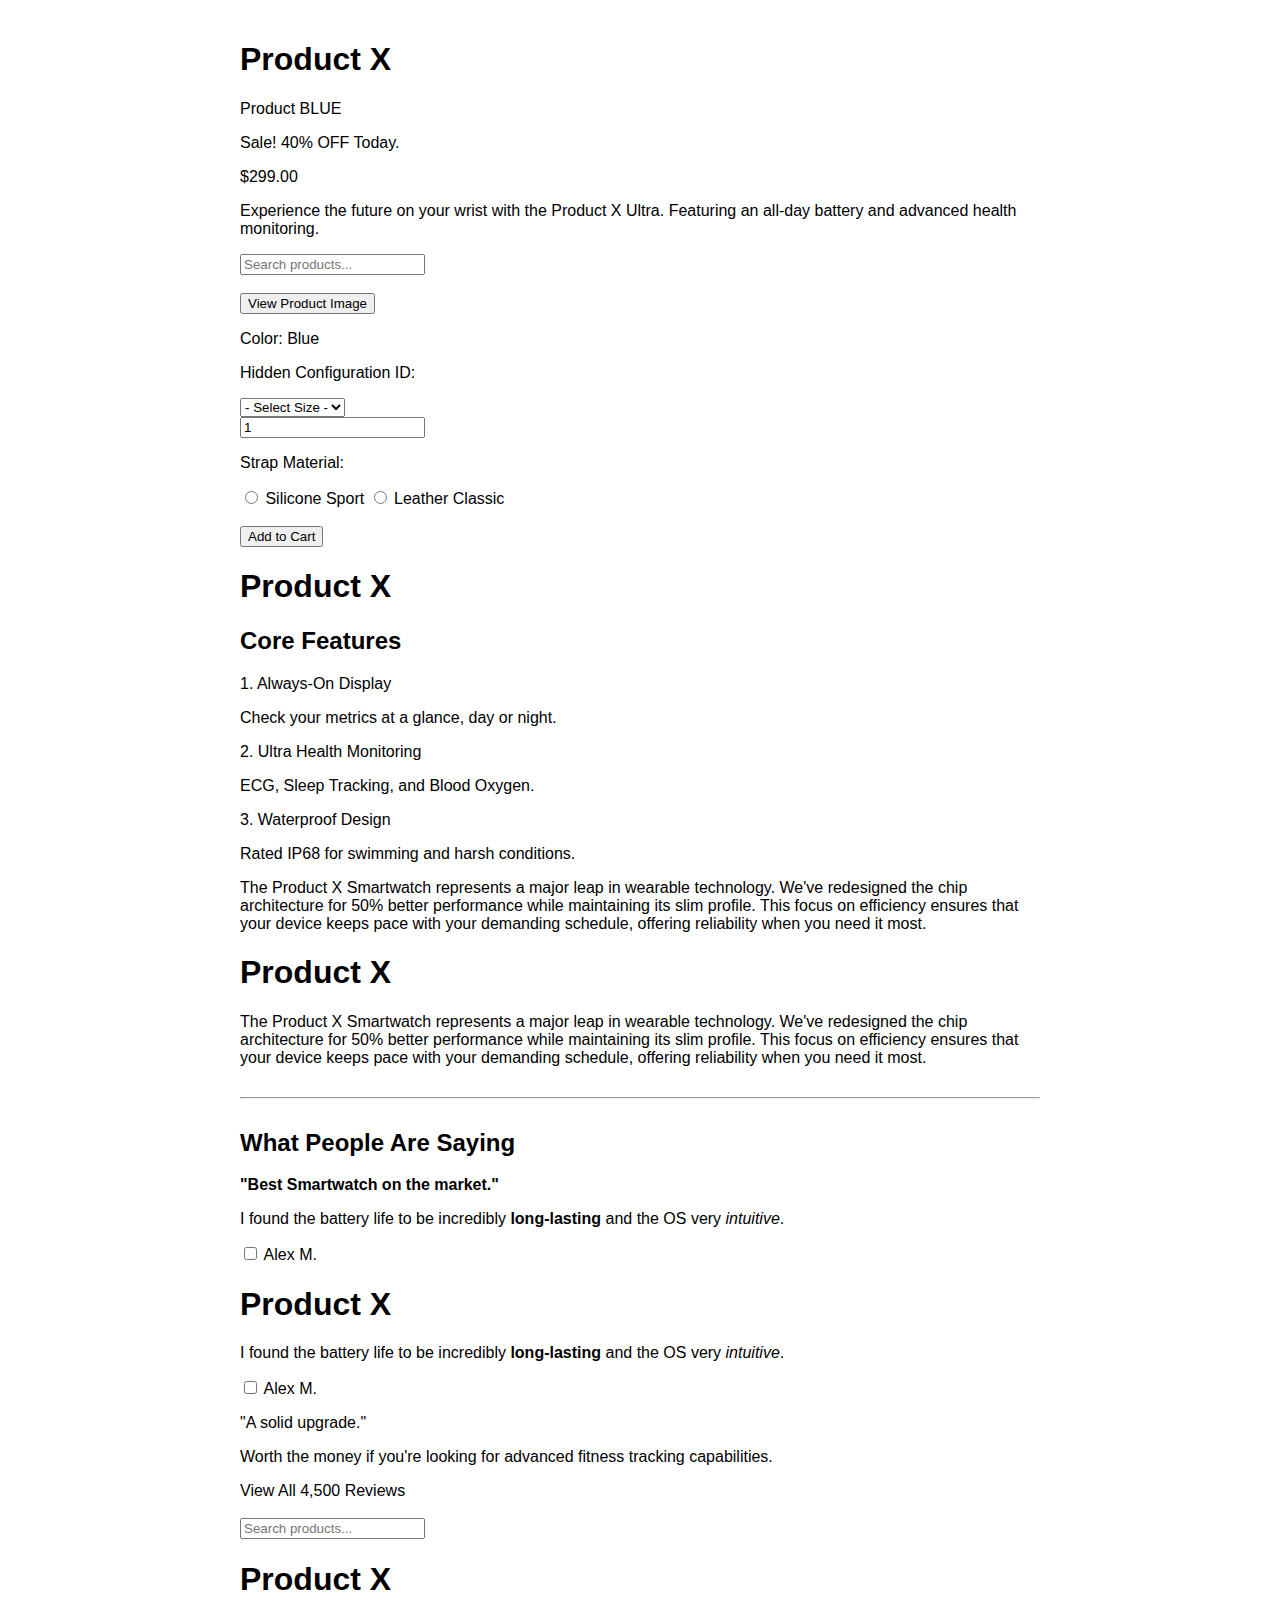
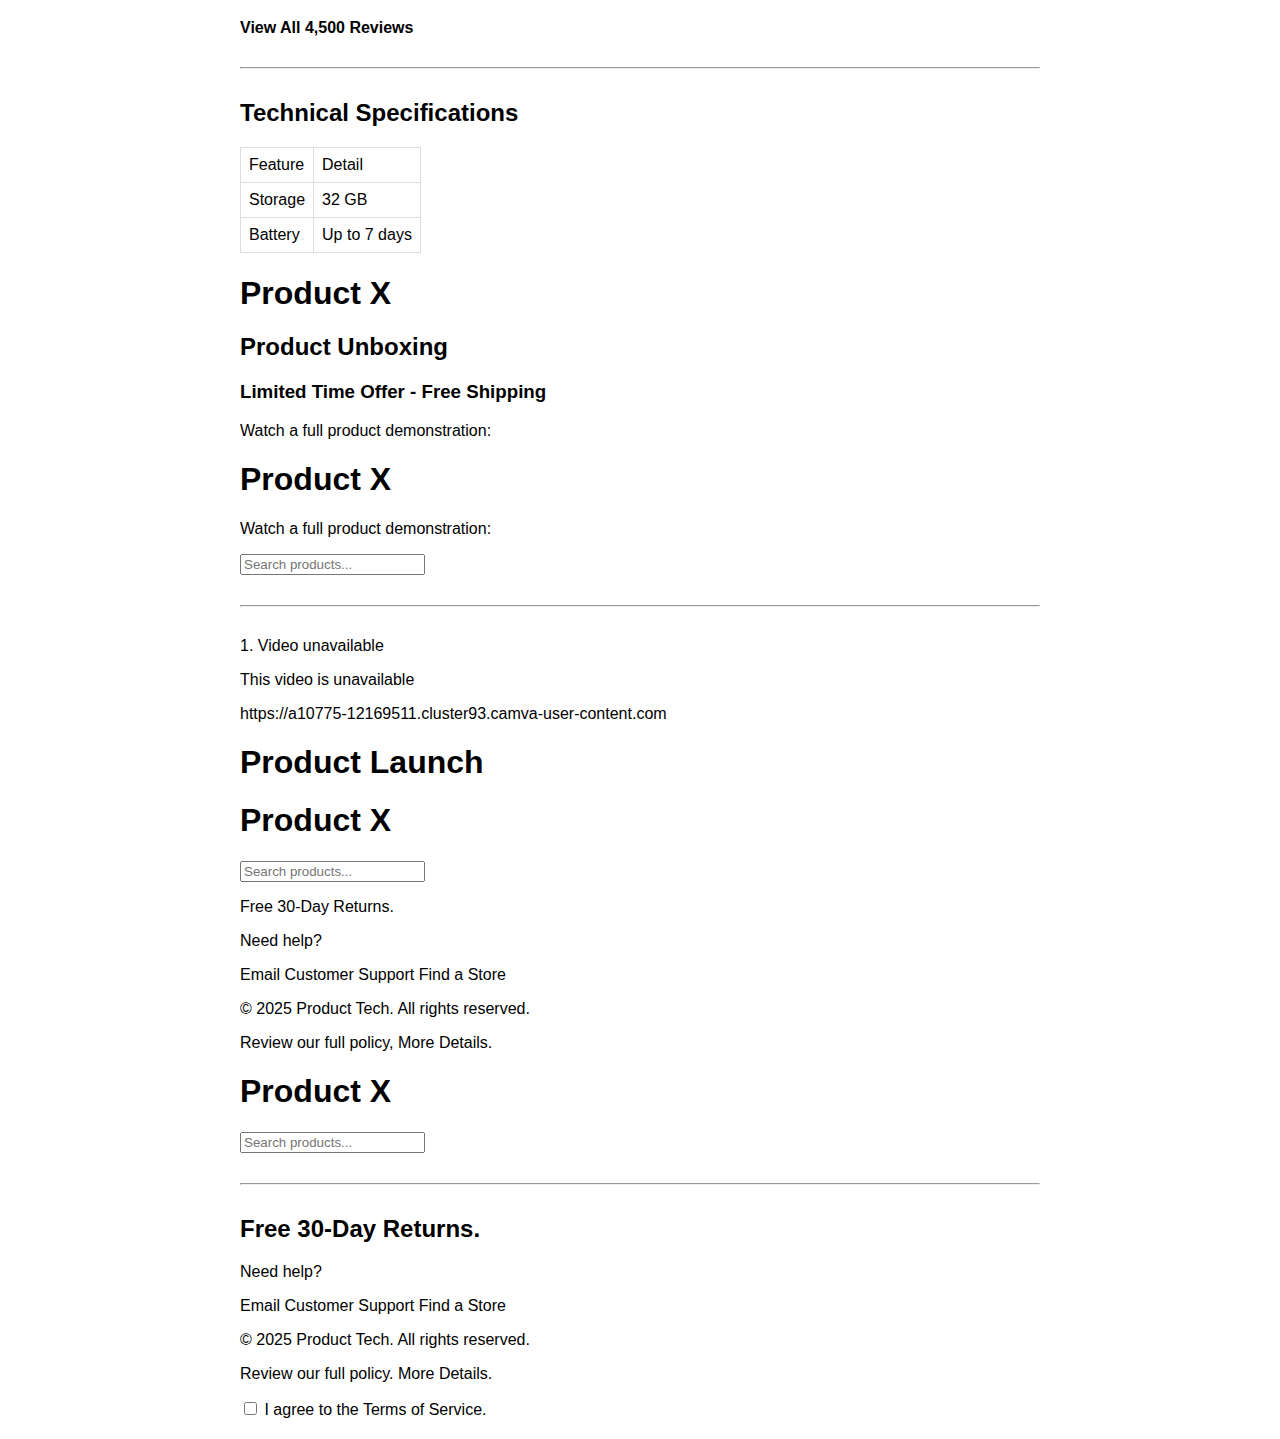
<file: product_launch.html>
<!DOCTYPE html>
<html>
<head>
    <title>Product Launch</title>
    <style>
        body { font-family: Arial, sans-serif; max-width: 800px; margin: 0 auto; padding: 20px; }
        table { border-collapse: collapse; margin: 20px 0; }
        td { border: 1px solid #ddd; padding: 8px; }
        hr { margin: 30px 0; }
    </style>
</head>
<body>
    <h1>Product X</h1>
    <p>Product BLUE</p>
    <p>Sale! 40% OFF Today.</p>
    <p>$299.00</p>
    <p>Experience the future on your wrist with the Product X Ultra. Featuring an all-day battery and advanced health monitoring.</p>

    <input type="text" placeholder="Search products...">
    <br><br>
    <button>View Product Image</button>
    <p>Color: Blue</p>
    <p>Hidden Configuration ID:</p>
    <select>
        <option>- Select Size -</option>
        <option>1</option>
    </select>
    <br>
    <input type="number" value="1">
    <p>Strap Material:</p>
    <input type="radio"> Silicone Sport
    <input type="radio"> Leather Classic
    <br><br>
    <button>Add to Cart</button>

    <h1>Product X</h1>
    <h2>Core Features</h2>
    <p>1. Always-On Display</p>
    <p>Check your metrics at a glance, day or night.</p>
    <p>2. Ultra Health Monitoring</p>
    <p>ECG, Sleep Tracking, and Blood Oxygen.</p>
    <p>3. Waterproof Design</p>
    <p>Rated IP68 for swimming and harsh conditions.</p>
    
    <p>The Product X Smartwatch represents a major leap in wearable technology. We've redesigned the chip architecture for 50% better performance while maintaining its slim profile. This focus on efficiency ensures that your device keeps pace with your demanding schedule, offering reliability when you need it most.</p>

    <h1>Product X</h1>
    <p>The Product X Smartwatch represents a major leap in wearable technology. We've redesigned the chip architecture for 50% better performance while maintaining its slim profile. This focus on efficiency ensures that your device keeps pace with your demanding schedule, offering reliability when you need it most.</p>
    
    <hr>
    
    <h2>What People Are Saying</h2>
    <p><strong>"Best Smartwatch on the market."</strong></p>
    <p>I found the battery life to be incredibly <strong>long-lasting</strong> and the OS very <em>intuitive</em>.</p>
    <input type="checkbox"> Alex M.

    <h1>Product X</h1>
    <p>I found the battery life to be incredibly <strong>long-lasting</strong> and the OS very <em>intuitive</em>.</p>
    <input type="checkbox"> Alex M.
    <p>"A solid upgrade."</p>
    <p>Worth the money if you're looking for advanced fitness tracking capabilities.</p>
    <a>View All 4,500 Reviews</a>
    <br><br>
    <input type="text" placeholder="Search products...">

    <h1>Product X</h1>
    <a><strong>View All 4,500 Reviews</strong></a>
    <hr>
    <h2>Technical Specifications</h2>
    <table>
        <tr>
            <td>Feature</td>
            <td>Detail</td>
        </tr>
        <tr>
            <td>Storage</td>
            <td>32 GB</td>
        </tr>
        <tr>
            <td>Battery</td>
            <td>Up to 7 days</td>
        </tr>
    </table>

    <h1>Product X</h1>
    <h2>Product Unboxing</h2>
    <h3>Limited Time Offer - Free Shipping</h3>
    <p>Watch a full product demonstration:</p>

    <h1>Product X</h1>
    <p>Watch a full product demonstration:</p>
    <input type="text" placeholder="Search products...">
    <hr>
    <p>1. Video unavailable</p>
    <p>This video is unavailable</p>

    <p>https://a10775-12169511.cluster93.camva-user-content.com</p>
    <h1>Product Launch</h1>
    <h1>Product X</h1>
    <input type="text" placeholder="Search products...">
    <p>Free 30-Day Returns.</p>
    <p>Need help?</p>
    <p>Email Customer Support Find a Store</p>
    <p>© 2025 Product Tech. All rights reserved.</p>
    <p>Review our full policy, More Details.</p>

    <h1>Product X</h1>
    <input type="text" placeholder="Search products...">
    <hr>
    <h2>Free 30-Day Returns.</h2>
    <p>Need help?</p>
    <p>Email Customer Support Find a Store</p>
    <p>© 2025 Product Tech. All rights reserved.</p>
    <p>Review our full policy. More Details.</p>
    <input type="checkbox"> I agree to the Terms of Service.
</body>
</html>
</file>
